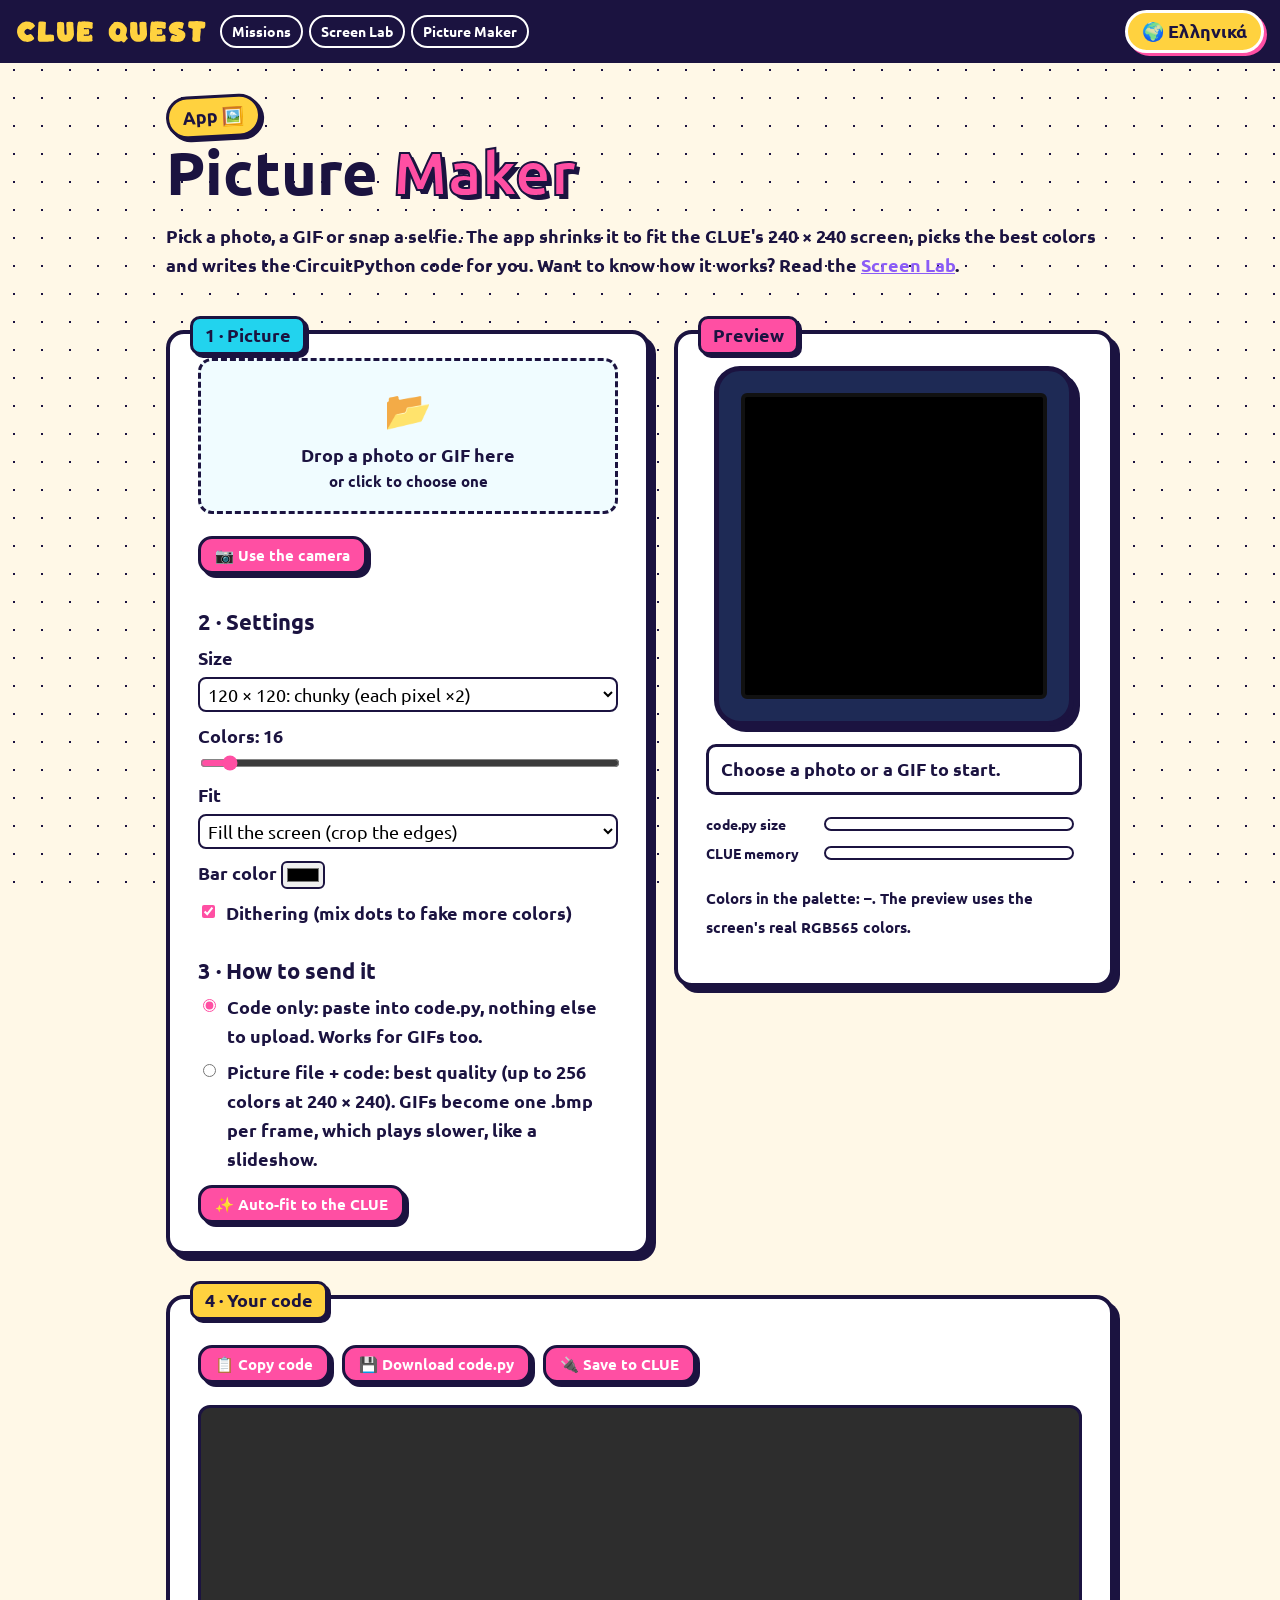
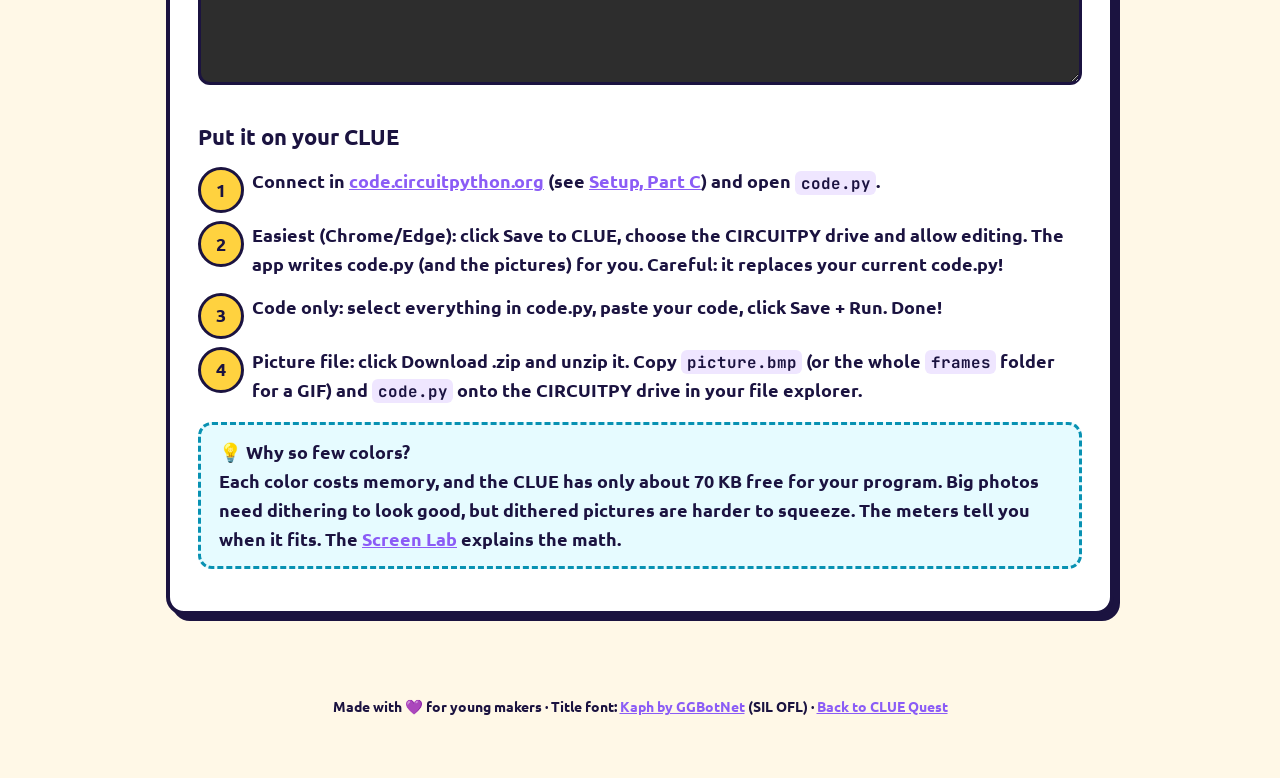
<file: picture.html>
<!doctype html>
<html lang="en">
<head>
<meta charset="utf-8">
<meta name="viewport" content="width=device-width, initial-scale=1">
<title>Picture Maker · CLUE Quest</title>
<meta name="description" content="Turn any photo or GIF into CircuitPython code that shows it full screen on the Adafruit CLUE.">
<link rel="icon" href="data:image/svg+xml,%3Csvg xmlns=%22http://www.w3.org/2000/svg%22 viewBox=%220 0 100 100%22%3E%3Ctext y=%22.9em%22 font-size=%2290%22%3E🖼️%3C/text%3E%3C/svg%3E">
<link rel="preconnect" href="https://fonts.googleapis.com">
<link rel="preconnect" href="https://fonts.gstatic.com" crossorigin>
<link href="https://fonts.googleapis.com/css2?family=Ubuntu:wght@400;500;700&family=JetBrains+Mono:wght@400;700&display=swap" rel="stylesheet">
<link rel="stylesheet" href="style.css">
</head>
<body>

<header class="topbar">
  <a class="logo" href="./"><svg class="logo-svg" viewBox="11 73 16470 2034" style="--sw:80" role="img" aria-label="CLUE Quest"><title>CLUE Quest</title><path class="t-logo" d="M974 1973Q933 1973 806 1939Q744 1939 650.5 1905.5Q557 1872 474 1799Q389 1747 349 1680Q338 1665 322 1654Q290 1629 235 1538Q217 1507 202.0 1476.0Q187 1445 183.0 1440.5Q179 1436 111 1190Q102 1130 101 1114Q107 931 126 857Q152 790 161.0 746.0Q170 702 197 665Q256 589 369 457Q434 385 517 336Q546 317 574 297Q606 275 638 268Q663 263 734 239Q762 235 789 222Q796 219 803.0 219.0Q810 219 841.0 212.5Q872 206 903 204Q1107 204 1177 222Q1243 245 1328 285Q1378 296 1422 319Q1515 368 1571 456Q1586 478 1608 497Q1656 540 1656 579Q1656 620 1583.0 684.0Q1510 748 1377 861Q1333 940 1260 940Q1210 940 1167 898Q1145 876 1119 865Q1100 857 1082 848Q1030 821 993 821Q952 821 905 868Q887 882 877 892Q859 909 838 923Q803 944 788.5 972.0Q774 1000 746 1024Q740 1080 740 1093Q740 1135 755 1193Q790 1237 817 1269Q839 1297 880 1319Q906 1327 945 1369Q965 1379 1000 1379Q1045 1379 1083 1357Q1155 1314 1233 1283Q1250 1276 1266 1276Q1307 1276 1347 1320L1371 1344Q1413 1379 1435 1422L1514 1534Q1532 1554 1549 1575Q1577 1613 1577 1679Q1577 1697 1573.5 1713.0Q1570 1729 1555.0 1741.5Q1540 1754 1522.5 1765.0Q1505 1776 1491 1786Q1482 1793 1472 1799Q1455 1809 1442 1822Q1415 1852 1386.0 1868.0Q1357 1884 1285.0 1917.0Q1213 1950 1114.5 1961.5Q1016 1973 974 1973ZM2244.9 1958H2197.9Q2155.9 1958 2141.9 1955Q2097.9 1945 2053.9 1945Q1970.9 1945 1939.4 1876.0Q1907.9 1807 1900.9 1730Q1896.9 1664 1896.9 1598Q1896.9 1478 1907.9 1407Q1913.9 1369 1916.9 1331Q1916.9 1298 1912.9 1266.0Q1908.9 1234 1908.9 1203Q1914.9 1027 1946.9 349Q1951.9 296 1985.4 249.0Q2018.9 202 2073.9 200Q2137.9 200 2310.9 204Q2417.9 215 2465.9 215Q2544.9 215 2574.4 243.0Q2603.9 271 2603.9 321Q2603.9 337 2601.9 356Q2588.9 490 2588.9 524L2580.9 804Q2580.9 814 2572.9 917Q2569.9 918 2569.9 937Q2569.9 962 2570.4 966.5Q2570.9 971 2570.9 973Q2570.9 987 2564.9 1044Q2554.9 1125 2554.9 1169Q2554.9 1182 2556.9 1195.5Q2558.9 1209 2558.9 1221L2557.9 1291Q2557.9 1323 2574.9 1342Q2585.9 1356 2598.9 1356Q2655.9 1355 2713.9 1350Q2808.9 1339 3031.9 1330Q3053.9 1331 3075.9 1339Q3102.9 1349 3146.9 1349L3175.9 1348Q3217.9 1348 3250.9 1379.0Q3283.9 1410 3289.9 1460Q3297.9 1536 3307.9 1685Q3303.9 1790 3299.9 1824Q3291.9 1867 3250.9 1892.5Q3209.9 1918 3170.9 1918L3137.9 1916Q3108.9 1916 3080.4 1922.0Q3051.9 1928 3016.9 1928Q3002.9 1928 2987.4 1927.0Q2971.9 1926 2938.9 1926Q2914.9 1929 2891.9 1934Q2839.9 1947 2761.4 1949.5Q2682.9 1952 2662.9 1954L2622.9 1953L2324.9 1955Q2281.9 1958 2244.9 1958ZM4190.9 1963Q4147.9 1963 4049.4 1943.0Q3950.9 1923 3872.9 1857.0Q3794.9 1791 3769.4 1765.0Q3743.9 1739 3723.9 1706Q3710.9 1686 3696.9 1667Q3644.9 1599 3593.9 1447Q3582.9 1387 3569.9 1328L3570.9 1311Q3570.9 1261 3559.9 1214Q3548.9 1125 3548.9 1036Q3548.9 941 3565.9 808Q3568.9 773 3568.9 743Q3568.9 713 3565.9 683Q3563.9 614 3563.9 521Q3563.9 426 3568.9 332Q3576.9 274 3628.4 260.0Q3679.9 246 3720.9 246Q3739.9 246 3758.9 251L3799.9 240Q3806.9 240 3812.9 239Q3832.9 235 3851.9 235Q3888.9 235 3942.9 242Q3987.9 258 4014.9 258Q4024.9 258 4057.9 255Q4092.9 255 4120.9 284Q4153.9 316 4160.9 361Q4163.9 390 4168.9 420Q4189.9 552 4189.9 750Q4189.9 857 4185.9 907Q4183.9 948 4183.9 989Q4183.9 1132 4221.9 1304Q4229.9 1337 4261.9 1345.0Q4293.9 1353 4312.9 1353Q4361.9 1353 4378.9 1325Q4393.9 1301 4393.9 1241L4388.9 1123Q4384.9 899 4375.9 689Q4358.9 623 4358.9 570Q4358.9 547 4361.9 527Q4361.9 466 4369.9 404Q4377.9 361 4377.9 293Q4394.9 245 4459.9 243Q4581.9 232 4644.9 232Q4761.9 232 4875.9 248Q4922.9 257 4946.4 292.0Q4969.9 327 4973.9 372Q4976.9 404 4976.9 436Q4976.9 461 4974.9 485L4973.9 555Q4976.9 610 4982.9 665L5003.9 938Q5010.9 1012 5016.9 1087Q5016.9 1105 5014.9 1123Q5013.9 1134 5013.9 1146Q5013.9 1179 5024.9 1278Q5024.9 1304 5018.9 1372Q5005.9 1414 4997.9 1458Q4984.9 1537 4941.9 1596Q4929.9 1612 4922.9 1635Q4864.9 1781 4691.9 1875Q4670.9 1886 4613.9 1905Q4588.9 1913 4563.9 1918Q4526.9 1926 4491.9 1940Q4441.9 1960 4389.9 1960ZM5937.8 1955Q5880.8 1963 5839.8 1963Q5790.8 1963 5765.8 1951Q5753.8 1945 5742.8 1945Q5735.8 1945 5729.8 1947L5551.8 1942Q5525.8 1941 5499.8 1941Q5478.8 1941 5458.8 1948Q5429.8 1946 5405.8 1946Q5297.8 1946 5283.8 1771L5280.8 1677Q5274.8 1543 5274.8 1408Q5274.8 1258 5290.8 1107L5301.8 967Q5301.8 948 5297.8 929.5Q5293.8 911 5293.8 895V888Q5299.8 822 5299.8 755Q5302.8 597 5328.8 507Q5340.8 459 5343.8 409L5350.8 353Q5368.8 226 5475.8 206Q5494.8 206 5516.8 210Q5545.8 216 5572.8 216Q5602.8 224 5628.8 224Q5664.8 224 5691.8 208Q5701.8 200 5723.8 195L5734.8 193Q5748.8 189 5763.8 189Q5781.8 189 5800.8 195Q5847.8 185 5909.8 185Q5973.8 185 6053.8 196Q6075.8 196 6100.8 202Q6147.8 202 6195.8 208Q6248.8 213 6378.8 229Q6474.8 247 6486.8 247L6515.8 245Q6584.8 245 6626.8 293Q6658.8 328 6658.8 376Q6658.8 400 6650.8 427Q6639.8 454 6639.8 481Q6639.8 513 6635.8 544Q6642.8 557 6642.8 576Q6642.8 586 6637.8 591V659Q6637.8 681 6642.8 702.5Q6647.8 724 6647.8 741Q6647.8 772 6618.3 797.0Q6588.8 822 6564.3 831.5Q6539.8 841 6521.8 841Q6503.8 841 6484.8 835Q6361.8 792 6268.8 792Q6229.8 792 6189.8 789L6180.8 790Q6160.8 790 6139.8 780Q6104.8 774 5965.8 774L5908.8 775Q5903.8 776 5899.3 784.0Q5894.8 792 5885.3 818.0Q5875.8 844 5870.8 853Q5928.8 869 5960.8 869Q5982.8 869 6004.8 864Q6011.8 862 6019.8 862Q6035.8 869 6067.8 869Q6082.8 869 6102.8 867Q6129.8 872 6141.8 872H6150.8Q6164.8 872 6179.8 862Q6189.8 861 6199.8 861Q6233.8 861 6271.8 869Q6282.8 867 6291.8 867Q6340.8 867 6340.8 912Q6340.8 932 6332.8 955.0Q6324.8 978 6324.8 999Q6324.8 1027 6339.8 1053Q6348.8 1066 6348.8 1080Q6343.8 1117 6342.8 1154Q6340.8 1198 6334.8 1241.0Q6328.8 1284 6318.8 1305Q6296.8 1323 6269.8 1328.5Q6242.8 1334 6233.8 1334Q6202.8 1334 6176.8 1332Q6148.8 1333 6129.8 1333Q6113.8 1333 6096.8 1336Q6073.8 1340 6041.8 1340Q5994.8 1340 5966.8 1325Q5951.8 1320 5936.8 1320Q5916.8 1320 5898.8 1335Q5869.8 1356 5869.8 1383Q5869.8 1395 5874.8 1409Q5883.8 1429 5894.3 1431.0Q5904.8 1433 5912.8 1433Q5926.8 1433 5941.8 1435.5Q5956.8 1438 5974.8 1438Q6007.8 1438 6032.3 1440.5Q6056.8 1443 6072.8 1443Q6101.8 1443 6140.8 1438Q6162.8 1437 6169.8 1437L6174.8 1438Q6205.8 1437 6245.8 1427.0Q6285.8 1417 6333.8 1410Q6350.8 1403 6370.3 1389.5Q6389.8 1376 6407.8 1367.5Q6425.8 1359 6438.8 1336Q6444.8 1326 6459.8 1326Q6486.8 1326 6520.8 1343Q6546.8 1357 6562.8 1376Q6625.8 1451 6625.8 1555Q6624.8 1597 6620.8 1640Q6616.8 1677 6616.8 1715Q6616.8 1772 6635.8 1819Q6639.8 1830 6639.8 1840Q6639.8 1867 6613.8 1893Q6579.8 1928 6528.8 1940Q6503.8 1939 6478.8 1932Q6449.8 1934 6430.8 1934Q6411.8 1934 6394.8 1943Q6353.8 1948 6330.3 1951.0Q6306.8 1954 6300.8 1954Q6264.8 1954 6191.3 1958.0Q6117.8 1962 6071.8 1962Q6038.8 1962 6002.8 1956Q5995.8 1952 5985.8 1952Q5966.8 1952 5937.8 1955ZM9320.8 2017Q9295.8 2017 9270.8 2006Q9266.8 2003 9262.3 2001.5Q9257.8 2000 9253.3 1998.0Q9248.8 1996 9246.8 1993Q9220.8 1935 9111.8 1888Q9045.8 1888 9001.8 1924Q8965.8 1956 8926.8 1956Q8908.8 1956 8889.8 1948Q8852.8 1956 8814.8 1956Q8801.8 1956 8787.3 1957.5Q8772.8 1959 8757.8 1959Q8713.8 1959 8669.8 1938.5Q8625.8 1918 8508.8 1905Q8493.8 1905 8489.8 1900Q8443.8 1856 8385.8 1827Q8296.8 1779 8259.8 1724Q8237.8 1691 8212.8 1662Q8143.8 1583 8072.8 1410Q8038.8 1328 8035.8 1237L8034.8 1097Q8034.8 907 8050.8 838Q8082.8 746 8144.8 671Q8158.8 637 8200.8 585L8285.8 480Q8306.8 457 8350.8 422.5Q8394.8 388 8410.8 366Q8481.8 254 8565.8 252Q8619.8 252 8671.8 239Q8730.8 225 8775.8 225Q8812.8 225 8850.8 240Q8884.8 251 8925.3 252.5Q8965.8 254 9002.8 263Q9008.8 265 9015.8 265Q9032.8 265 9103.8 284Q9166.8 302 9173.8 315L9278.8 403Q9304.8 416 9329.8 434.0Q9354.8 452 9381.8 492Q9427.8 527 9456.8 568.5Q9485.8 610 9529.8 671Q9560.8 692 9573.8 716Q9598.8 764 9608.8 957Q9608.8 986 9602.3 1014.5Q9595.8 1043 9595.8 1071.5Q9595.8 1100 9585.8 1126.0Q9575.8 1152 9575.8 1174Q9575.8 1215 9552.8 1251Q9517.8 1325 9517.8 1382Q9605.8 1538 9648.8 1601Q9676.8 1636 9676.8 1664Q9676.8 1703 9624.8 1728Q9606.8 1736 9594.8 1751L9536.8 1827Q9488.8 1894 9436.8 1959Q9409.8 1990 9376.3 2003.5Q9342.8 2017 9320.8 2017ZM8770.8 1371Q8792.8 1371 8813.8 1369L8837.8 1368Q8867.8 1368 8913.8 1339.5Q8959.8 1311 8986.3 1270.5Q9012.8 1230 9015.8 1194L9016.8 1136Q9016.8 1067 9028.8 1000Q9030.8 986 9030.8 973Q9030.8 932 9009.8 901L8975.8 828Q8910.8 777 8847.8 777Q8815.8 777 8759.8 795Q8733.8 814 8720.8 838Q8661.8 959 8632.8 1063Q8628.8 1101 8628.8 1131Q8628.8 1164 8633.8 1188Q8633.8 1226 8654.8 1263Q8725.8 1368 8755.8 1371ZM10513.7 1963Q10470.7 1963 10372.2 1943.0Q10273.7 1923 10195.7 1857.0Q10117.7 1791 10092.2 1765.0Q10066.7 1739 10046.7 1706Q10033.7 1686 10019.7 1667Q9967.7 1599 9916.7 1447Q9905.7 1387 9892.7 1328L9893.7 1311Q9893.7 1261 9882.7 1214Q9871.7 1125 9871.7 1036Q9871.7 941 9888.7 808Q9891.7 773 9891.7 743Q9891.7 713 9888.7 683Q9886.7 614 9886.7 521Q9886.7 426 9891.7 332Q9899.7 274 9951.2 260.0Q10002.7 246 10043.7 246Q10062.7 246 10081.7 251L10122.7 240Q10129.7 240 10135.7 239Q10155.7 235 10174.7 235Q10211.7 235 10265.7 242Q10310.7 258 10337.7 258Q10347.7 258 10380.7 255Q10415.7 255 10443.7 284Q10476.7 316 10483.7 361Q10486.7 390 10491.7 420Q10512.7 552 10512.7 750Q10512.7 857 10508.7 907Q10506.7 948 10506.7 989Q10506.7 1132 10544.7 1304Q10552.7 1337 10584.7 1345.0Q10616.7 1353 10635.7 1353Q10684.7 1353 10701.7 1325Q10716.7 1301 10716.7 1241L10711.7 1123Q10707.7 899 10698.7 689Q10681.7 623 10681.7 570Q10681.7 547 10684.7 527Q10684.7 466 10692.7 404Q10700.7 361 10700.7 293Q10717.7 245 10782.7 243Q10904.7 232 10967.7 232Q11084.7 232 11198.7 248Q11245.7 257 11269.2 292.0Q11292.7 327 11296.7 372Q11299.7 404 11299.7 436Q11299.7 461 11297.7 485L11296.7 555Q11299.7 610 11305.7 665L11326.7 938Q11333.7 1012 11339.7 1087Q11339.7 1105 11337.7 1123Q11336.7 1134 11336.7 1146Q11336.7 1179 11347.7 1278Q11347.7 1304 11341.7 1372Q11328.7 1414 11320.7 1458Q11307.7 1537 11264.7 1596Q11252.7 1612 11245.7 1635Q11187.7 1781 11014.7 1875Q10993.7 1886 10936.7 1905Q10911.7 1913 10886.7 1918Q10849.7 1926 10814.7 1940Q10764.7 1960 10712.7 1960ZM12260.7 1955Q12203.7 1963 12162.7 1963Q12113.7 1963 12088.7 1951Q12076.7 1945 12065.7 1945Q12058.7 1945 12052.7 1947L11874.7 1942Q11848.7 1941 11822.7 1941Q11801.7 1941 11781.7 1948Q11752.7 1946 11728.7 1946Q11620.7 1946 11606.7 1771L11603.7 1677Q11597.7 1543 11597.7 1408Q11597.7 1258 11613.7 1107L11624.7 967Q11624.7 948 11620.7 929.5Q11616.7 911 11616.7 895V888Q11622.7 822 11622.7 755Q11625.7 597 11651.7 507Q11663.7 459 11666.7 409L11673.7 353Q11691.7 226 11798.7 206Q11817.7 206 11839.7 210Q11868.7 216 11895.7 216Q11925.7 224 11951.7 224Q11987.7 224 12014.7 208Q12024.7 200 12046.7 195L12057.7 193Q12071.7 189 12086.7 189Q12104.7 189 12123.7 195Q12170.7 185 12232.7 185Q12296.7 185 12376.7 196Q12398.7 196 12423.7 202Q12470.7 202 12518.7 208Q12571.7 213 12701.7 229Q12797.7 247 12809.7 247L12838.7 245Q12907.7 245 12949.7 293Q12981.7 328 12981.7 376Q12981.7 400 12973.7 427Q12962.7 454 12962.7 481Q12962.7 513 12958.7 544Q12965.7 557 12965.7 576Q12965.7 586 12960.7 591V659Q12960.7 681 12965.7 702.5Q12970.7 724 12970.7 741Q12970.7 772 12941.2 797.0Q12911.7 822 12887.2 831.5Q12862.7 841 12844.7 841Q12826.7 841 12807.7 835Q12684.7 792 12591.7 792Q12552.7 792 12512.7 789L12503.7 790Q12483.7 790 12462.7 780Q12427.7 774 12288.7 774L12231.7 775Q12226.7 776 12222.2 784.0Q12217.7 792 12208.2 818.0Q12198.7 844 12193.7 853Q12251.7 869 12283.7 869Q12305.7 869 12327.7 864Q12334.7 862 12342.7 862Q12358.7 869 12390.7 869Q12405.7 869 12425.7 867Q12452.7 872 12464.7 872H12473.7Q12487.7 872 12502.7 862Q12512.7 861 12522.7 861Q12556.7 861 12594.7 869Q12605.7 867 12614.7 867Q12663.7 867 12663.7 912Q12663.7 932 12655.7 955.0Q12647.7 978 12647.7 999Q12647.7 1027 12662.7 1053Q12671.7 1066 12671.7 1080Q12666.7 1117 12665.7 1154Q12663.7 1198 12657.7 1241.0Q12651.7 1284 12641.7 1305Q12619.7 1323 12592.7 1328.5Q12565.7 1334 12556.7 1334Q12525.7 1334 12499.7 1332Q12471.7 1333 12452.7 1333Q12436.7 1333 12419.7 1336Q12396.7 1340 12364.7 1340Q12317.7 1340 12289.7 1325Q12274.7 1320 12259.7 1320Q12239.7 1320 12221.7 1335Q12192.7 1356 12192.7 1383Q12192.7 1395 12197.7 1409Q12206.7 1429 12217.2 1431.0Q12227.7 1433 12235.7 1433Q12249.7 1433 12264.7 1435.5Q12279.7 1438 12297.7 1438Q12330.7 1438 12355.2 1440.5Q12379.7 1443 12395.7 1443Q12424.7 1443 12463.7 1438Q12485.7 1437 12492.7 1437L12497.7 1438Q12528.7 1437 12568.7 1427.0Q12608.7 1417 12656.7 1410Q12673.7 1403 12693.2 1389.5Q12712.7 1376 12730.7 1367.5Q12748.7 1359 12761.7 1336Q12767.7 1326 12782.7 1326Q12809.7 1326 12843.7 1343Q12869.7 1357 12885.7 1376Q12948.7 1451 12948.7 1555Q12947.7 1597 12943.7 1640Q12939.7 1677 12939.7 1715Q12939.7 1772 12958.7 1819Q12962.7 1830 12962.7 1840Q12962.7 1867 12936.7 1893Q12902.7 1928 12851.7 1940Q12826.7 1939 12801.7 1932Q12772.7 1934 12753.7 1934Q12734.7 1934 12717.7 1943Q12676.7 1948 12653.2 1951.0Q12629.7 1954 12623.7 1954Q12587.7 1954 12514.2 1958.0Q12440.7 1962 12394.7 1962Q12361.7 1962 12325.7 1956Q12318.7 1952 12308.7 1952Q12289.7 1952 12260.7 1955ZM13822.6 1973Q13792.6 1973 13736.6 1959L13729.6 1958Q13719.6 1958 13708.6 1963Q13682.6 1954 13670.6 1954Q13661.6 1954 13653.6 1957Q13635.6 1952 13619.6 1952Q13588.6 1952 13559.6 1942L13531.6 1936Q13497.6 1921 13479.6 1921L13467.6 1922Q13453.6 1916 13440.6 1916Q13395.6 1916 13369.6 1874Q13343.6 1836 13343.6 1804Q13343.6 1779 13361.6 1754Q13374.6 1737 13376.6 1716Q13378.6 1631 13425.6 1556Q13441.6 1530 13444.6 1495Q13446.6 1476 13451.6 1457Q13486.6 1362 13593.6 1362Q13624.6 1362 13654.6 1375Q13752.6 1422 13854.6 1459Q13858.6 1460 13864.6 1460Q13894.6 1460 13913.6 1445Q13915.6 1443 13915.6 1438Q13915.6 1431 13912.6 1418Q13892.6 1384 13872.6 1381Q13819.6 1369 13772.6 1341Q13702.6 1302 13646.6 1299Q13603.6 1295 13561.6 1273Q13543.6 1264 13524.6 1257Q13508.6 1247 13503.6 1247L13486.6 1248Q13440.6 1238 13414.6 1214Q13382.6 1196 13360.6 1156Q13346.6 1133 13331.6 1113Q13290.6 1059 13269.6 998.0Q13248.6 937 13231.6 865Q13225.6 843 13225.6 828Q13225.6 789 13230.6 771Q13231.6 729 13242.6 704.5Q13253.6 680 13255.6 654Q13278.6 609 13313.6 547Q13396.6 401 13498.6 346Q13589.6 296 13686.1 261.0Q13782.6 226 13889.6 222L13972.6 219Q14025.6 215 14078.6 215Q14116.6 215 14154.6 217Q14235.6 226 14313.6 255Q14374.6 274 14425.6 298L14469.6 317Q14535.6 347 14535.6 399Q14535.6 425 14518.6 457Q14507.6 472 14502.6 485Q14432.6 768 14432.6 782L14433.6 793Q14433.6 812 14427.6 816Q14415.6 822 14393.6 822Q14374.6 822 14363.6 824Q14330.6 833 14299.6 833Q14232.6 833 14119.6 774Q14110.6 771 14100.6 771Q14078.6 771 14055.6 790L14048.6 809L14056.6 822Q14077.6 856 14266.6 913Q14318.6 925 14383.6 971Q14404.6 987 14426.6 995Q14468.6 1010 14489.6 1034Q14569.6 1137 14588.6 1152Q14599.6 1152 14608.6 1156Q14636.6 1198 14637.6 1205Q14655.6 1256 14663.6 1392Q14662.6 1434 14650.6 1477Q14644.6 1500 14640.6 1523Q14627.6 1618 14556.6 1683Q14530.6 1707 14525.6 1724Q14508.6 1796 14459.1 1830.0Q14409.6 1864 14342.6 1896L14312.6 1916Q14244.6 1948 14186.6 1948L14112.6 1947Q14096.6 1947 14082.6 1951Q14023.6 1970 13983.6 1970L13921.6 1969Q13913.6 1966 13904.6 1966.0Q13895.6 1966 13864.6 1964Q13842.6 1971 13822.6 1973ZM15607.6 1973Q15582.6 1972 15554.6 1972Q15492.6 1972 15439.6 1965Q15379.6 1956 15325.6 1919Q15252.6 1860 15252.6 1712Q15252.6 1674 15260.6 1636Q15284.6 1543 15284.6 1446L15283.6 1400Q15279.6 1351 15279.6 1302L15281.6 1204L15279.6 1108Q15279.6 1011 15299.6 914Q15302.6 900 15302.6 888Q15302.6 816 15211.6 804Q15099.6 788 14993.6 753Q14953.6 738 14927.6 677Q14905.6 616 14905.1 582.0Q14904.6 548 14904.6 542Q14904.6 484 14914.6 425Q14922.6 364 14925.6 303Q14929.6 257 14958.1 226.0Q14986.6 195 15031.6 191L15072.6 188Q15129.6 181 15187.6 181Q15215.6 181 15246.1 184.0Q15276.6 187 15307.6 187Q15367.6 187 15426.6 173Q15438.6 171 15449.6 171L15520.6 170Q15524.6 170 15531.1 171.0Q15537.6 172 15548.6 172Q15553.6 172 15557.6 170Q15591.6 163 15624.6 163Q15661.6 163 15719.1 167.5Q15776.6 172 15813.6 172Q15859.6 172 15905.6 181Q15945.6 189 15985.6 189Q16009.6 189 16037.6 186Q16070.6 186 16101.6 196Q16118.6 202 16135.6 205Q16147.6 207 16158.6 211Q16179.6 218 16200.6 218L16252.6 214Q16314.6 214 16349.6 246Q16390.6 285 16390.6 345Q16390.6 359 16385.6 377L16387.6 431L16386.6 450Q16386.6 457 16387.6 460V532Q16387.6 575 16370.6 627L16359.6 671Q16342.6 759 16282.6 783Q16247.6 798 16133.6 800Q16082.6 802 16031.6 806Q15979.6 815 15979.6 872Q15979.6 888 15983.6 908Q15995.6 952 15995.6 996Q15995.6 1050 15983.6 1130Q15973.6 1208 15953.6 1412Q15950.6 1436 15946.6 1459Q15939.6 1499 15937.6 1538Q15937.6 1580 15940.6 1621Q15944.6 1675 15944.6 1755Q15944.6 1807 15941.6 1858Q15940.6 1872 15931.1 1887.5Q15921.6 1903 15908.6 1910Q15782.6 1973 15607.6 1973Z"/></svg></a>
  <nav><a href="./">Missions</a><a href="screen.html">Screen Lab</a><a href="picture.html">Picture Maker</a></nav>
  <a class="lang" href="el/picture.html" lang="el">🌍 Ελληνικά</a>
</header>

<main class="wrap">
  <div class="pm-hero">
    <span class="sticker">App 🖼️</span>
    <h1>Picture <span>Maker</span></h1>
    <p class="lead">Pick a photo, a GIF or snap a selfie. The app shrinks it to fit the CLUE's 240 × 240 screen, picks the best colors and writes the CircuitPython code for you. Want to know how it works? Read the <a href="screen.html">Screen Lab</a>.</p>
  </div>

  <div class="pm-grid">
    <section class="card" style="--c:var(--cyan)" id="controls">
      <span class="tag">1 · Picture</span>
      <label class="drop" id="drop">
        <input type="file" id="file" accept="image/*">
        <span class="big">📂</span><b>Drop a photo or GIF here</b><small>or click to choose one</small>
      </label>
      <p class="pm-row"><button class="btn small" id="camBtn" type="button">📷 Use the camera</button> <small id="srcInfo"></small></p>
      <div id="camBox" hidden><video id="video" autoplay playsinline muted></video><button class="btn small" id="snapBtn" type="button">📸 Snap!</button></div>

      <h3>2 · Settings</h3>
      <label class="pm-field">Size
        <select id="size">
          <option value="240">240 × 240: sharp (every pixel)</option>
          <option value="120" selected>120 × 120: chunky (each pixel ×2)</option>
          <option value="80">80 × 80: retro (each pixel ×3)</option>
          <option value="60">60 × 60: pixel art (each pixel ×4)</option>
        </select></label>
      <label class="pm-field">Colors: <b id="colorsVal"></b>
        <input type="range" id="colors" min="2" max="256" value="16"></label>
      <label class="pm-field">Fit
        <select id="fit">
          <option value="fill">Fill the screen (crop the edges)</option>
          <option value="fit">Show everything (add bars)</option>
          <option value="stretch">Stretch (squash it)</option>
        </select></label>
      <label class="pm-field">Bar color <input type="color" id="bg" value="#000000"></label>
      <label class="pm-check"><input type="checkbox" id="dither" checked> Dithering (mix dots to fake more colors)</label>
      <label class="pm-field" id="frameRow" hidden>GIF frames to use: <b id="framesVal"></b>
        <input type="range" id="frames" min="1" max="30" value="8"></label>

      <h3>3 · How to send it</h3>
      <label class="pm-check"><input type="radio" name="mode" value="code" checked> <span><b>Code only</b>: paste into code.py, nothing else to upload. Works for GIFs too.</span></label>
      <label class="pm-check"><input type="radio" name="mode" value="file"> <span><b>Picture file + code</b>: best quality (up to 256 colors at 240 × 240). GIFs become one .bmp per frame, which plays slower, like a slideshow.</span></label>
      <button class="btn small" id="autoBtn" type="button">✨ Auto-fit to the CLUE</button>
    </section>

    <section class="card" style="--c:var(--pink)">
      <span class="tag">Preview</span>
      <div class="clue-frame"><canvas id="preview" width="480" height="480"></canvas></div>
      <p class="status" id="status"></p>
      <div class="meter"><span id="sizeLbl">code.py size</span><div class="bar"><div id="sizeBar"></div></div><small id="sizeTxt"></small></div>
      <div class="meter"><span id="ramLbl">CLUE memory</span><div class="bar"><div id="ramBar"></div></div><small id="ramTxt"></small></div>
      <p><small>Colors in the palette: <b id="palInfo">–</b>. The preview uses the screen's real RGB565 colors.</small></p>
    </section>
  </div>

  <section class="card" style="--c:var(--yellow)">
    <span class="tag">4 · Your code</span>
    <p class="pm-row">
      <button class="btn small" id="copyBtn" type="button">📋 Copy code</button>
      <button class="btn small" id="dlBtn" type="button">💾 Download code.py</button>
      <button class="btn small" id="saveBtn" type="button">🔌 Save to CLUE</button>
      <button class="btn small" id="zipBtn" type="button" hidden>📦 Download .zip</button>
    </p>
    <textarea id="code" readonly spellcheck="false" aria-label="Generated CircuitPython code"></textarea>
    <h3>Put it on your CLUE</h3>
    <ol class="steps">
      <li>Connect in <a href="https://code.circuitpython.org/" target="_blank" rel="noopener">code.circuitpython.org</a> (see <a href="./#setup">Setup, Part C</a>) and open <code>code.py</code>.</li>
      <li><b>Easiest (Chrome/Edge):</b> click <b>Save to CLUE</b>, choose the <b>CIRCUITPY</b> drive and allow editing. The app writes code.py (and the pictures) for you. Careful: it replaces your current code.py!</li>
      <li><b>Code only:</b> select everything in code.py, paste your code, click <b>Save + Run</b>. Done!</li>
      <li><b>Picture file:</b> click <b>Download .zip</b> and unzip it. Copy <code>picture.bmp</code> (or the whole <code>frames</code> folder for a GIF) and <code>code.py</code> onto the CIRCUITPY drive in your file explorer.</li>
    </ol>
    <div class="box tip"><b>💡 Why so few colors?</b><br>Each color costs memory, and the CLUE has only about 70 KB free for your program. Big photos need dithering to look good, but dithered pictures are harder to squeeze. The meters tell you when it fits. The <a href="screen.html#memory">Screen Lab</a> explains the math.</div>
  </section>
</main>

<footer>Made with 💜 for young makers · Title font: <a href="https://ggbot.net" target="_blank" rel="noopener">Kaph by GGBotNet</a> (SIL OFL) · <a href="./">Back to CLUE Quest</a></footer>
<script src="picture.js"></script>
</body>
</html>
</file>
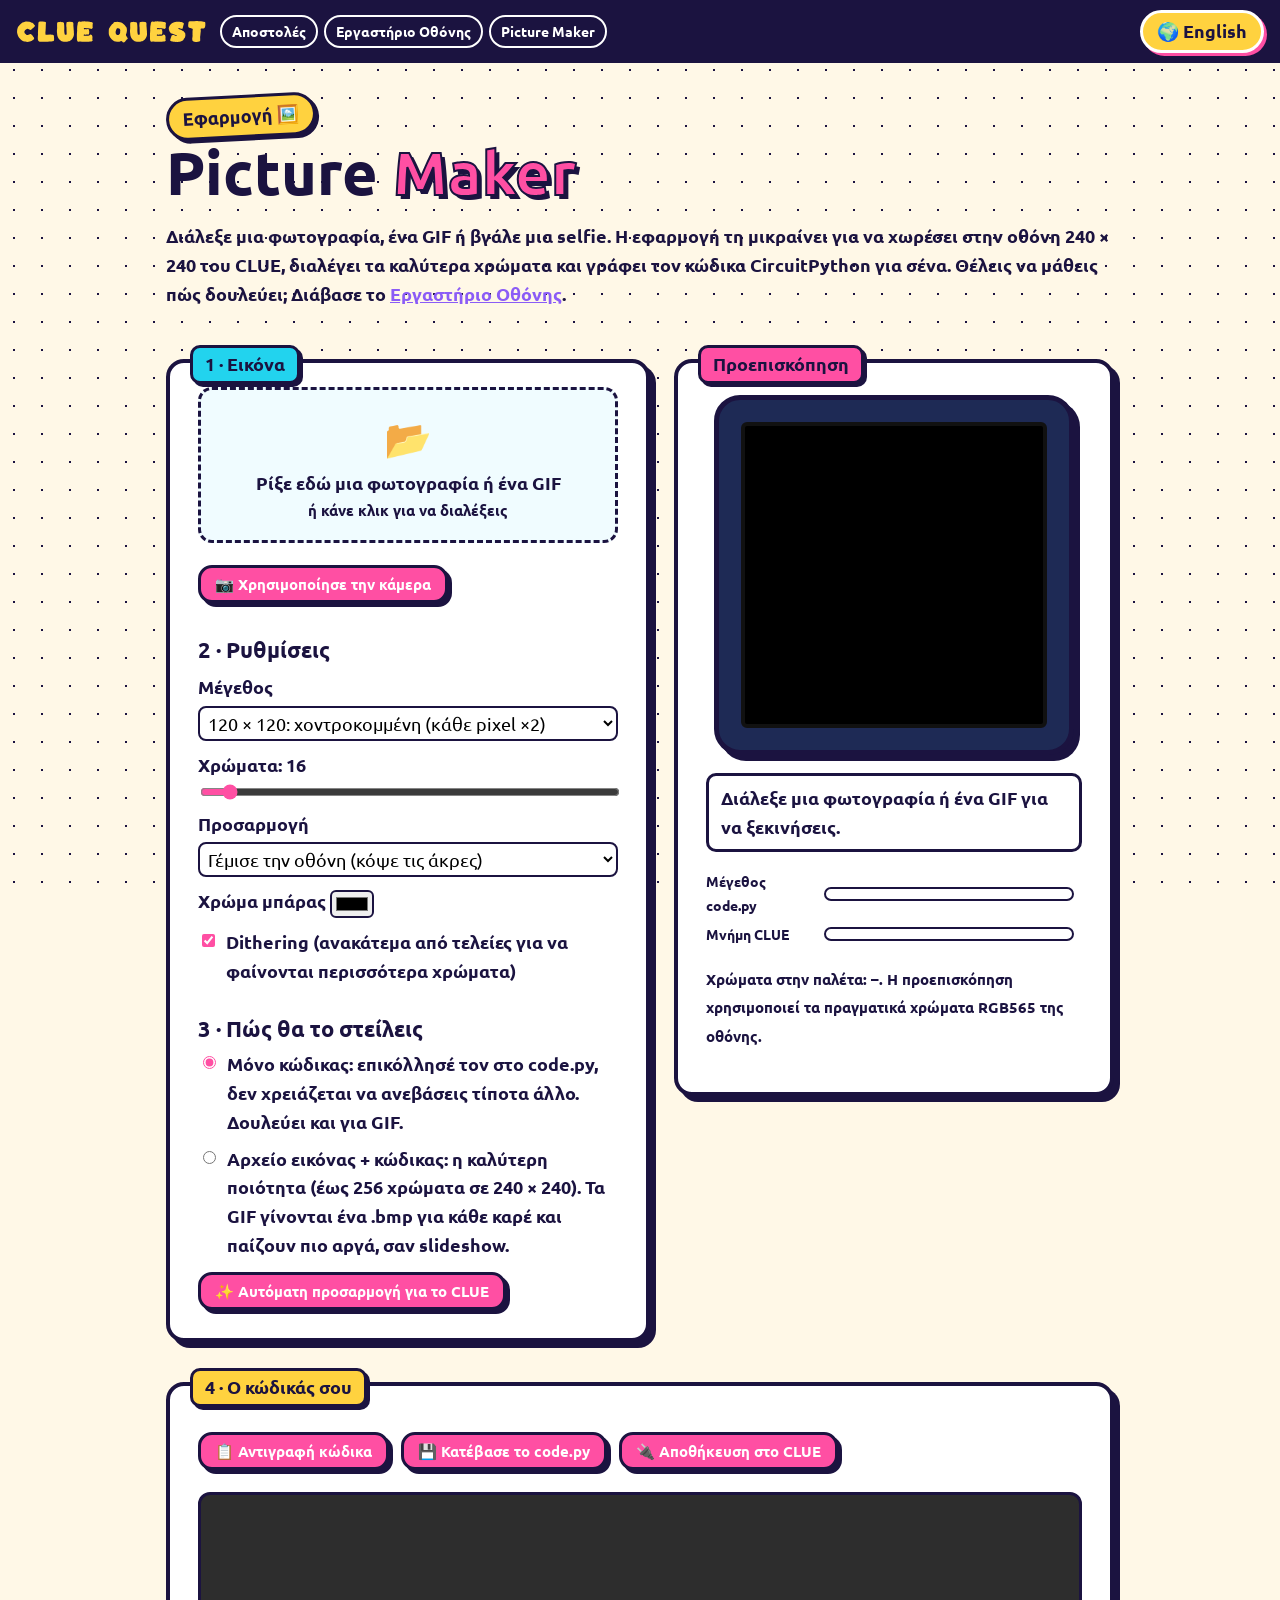
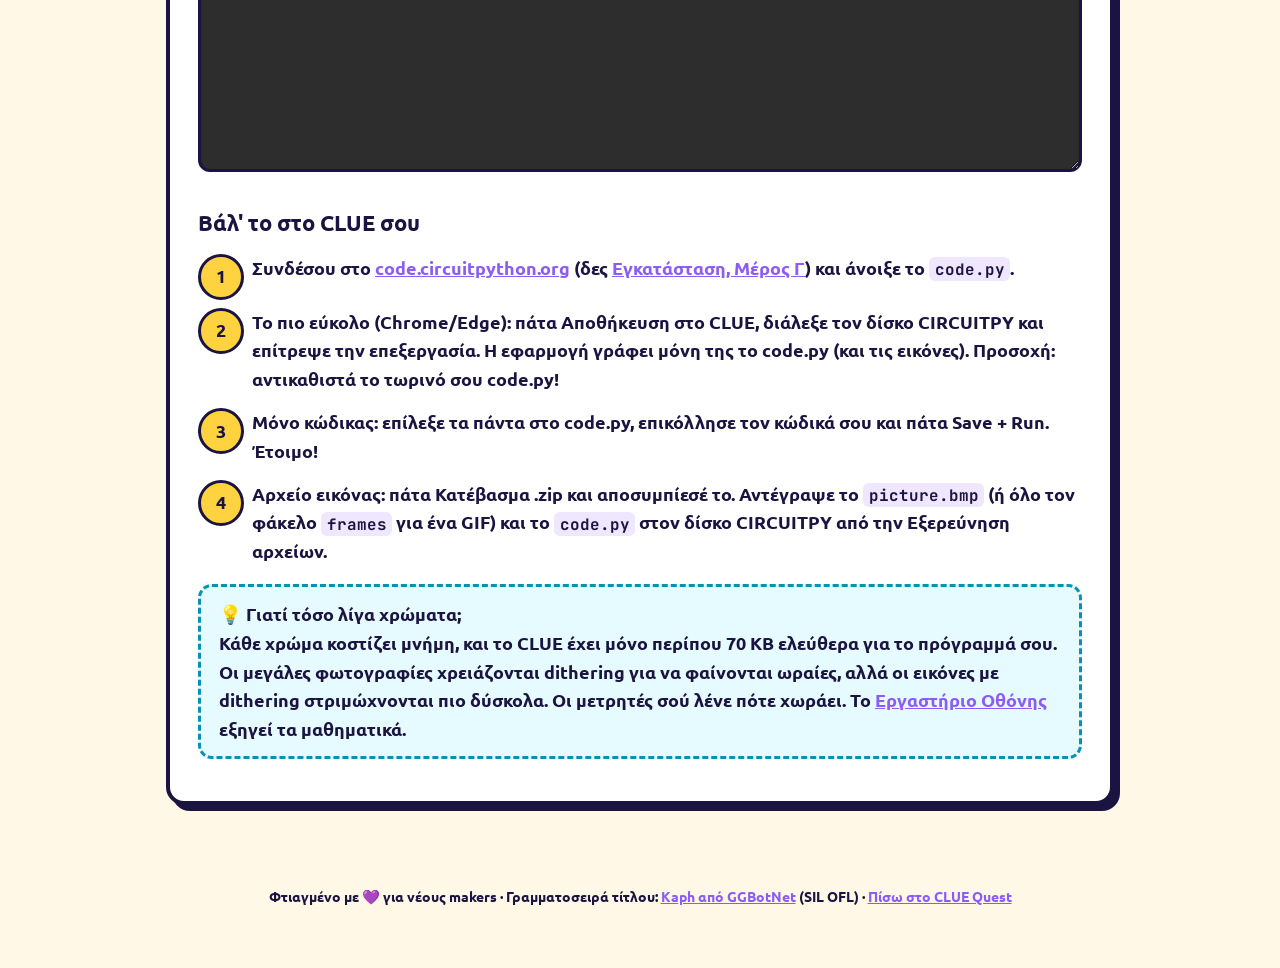
<file: el/picture.html>
<!doctype html>
<html lang="el">
<head>
<meta charset="utf-8">
<meta name="viewport" content="width=device-width, initial-scale=1">
<title>Picture Maker · CLUE Quest</title>
<meta name="description" content="Κάνε οποιαδήποτε φωτογραφία ή GIF κώδικα CircuitPython που τη δείχνει σε όλη την οθόνη του Adafruit CLUE.">
<link rel="icon" href="data:image/svg+xml,%3Csvg xmlns=%22http://www.w3.org/2000/svg%22 viewBox=%220 0 100 100%22%3E%3Ctext y=%22.9em%22 font-size=%2290%22%3E🖼️%3C/text%3E%3C/svg%3E">
<link rel="preconnect" href="https://fonts.googleapis.com">
<link rel="preconnect" href="https://fonts.gstatic.com" crossorigin>
<link href="https://fonts.googleapis.com/css2?family=Ubuntu:wght@400;500;700&family=JetBrains+Mono:wght@400;700&display=swap" rel="stylesheet">
<link rel="stylesheet" href="../style.css">
</head>
<body>

<header class="topbar">
  <a class="logo" href="./"><svg class="logo-svg" viewBox="11 73 16470 2034" style="--sw:80" role="img" aria-label="CLUE Quest"><title>CLUE Quest</title><path class="t-logo" d="M974 1973Q933 1973 806 1939Q744 1939 650.5 1905.5Q557 1872 474 1799Q389 1747 349 1680Q338 1665 322 1654Q290 1629 235 1538Q217 1507 202.0 1476.0Q187 1445 183.0 1440.5Q179 1436 111 1190Q102 1130 101 1114Q107 931 126 857Q152 790 161.0 746.0Q170 702 197 665Q256 589 369 457Q434 385 517 336Q546 317 574 297Q606 275 638 268Q663 263 734 239Q762 235 789 222Q796 219 803.0 219.0Q810 219 841.0 212.5Q872 206 903 204Q1107 204 1177 222Q1243 245 1328 285Q1378 296 1422 319Q1515 368 1571 456Q1586 478 1608 497Q1656 540 1656 579Q1656 620 1583.0 684.0Q1510 748 1377 861Q1333 940 1260 940Q1210 940 1167 898Q1145 876 1119 865Q1100 857 1082 848Q1030 821 993 821Q952 821 905 868Q887 882 877 892Q859 909 838 923Q803 944 788.5 972.0Q774 1000 746 1024Q740 1080 740 1093Q740 1135 755 1193Q790 1237 817 1269Q839 1297 880 1319Q906 1327 945 1369Q965 1379 1000 1379Q1045 1379 1083 1357Q1155 1314 1233 1283Q1250 1276 1266 1276Q1307 1276 1347 1320L1371 1344Q1413 1379 1435 1422L1514 1534Q1532 1554 1549 1575Q1577 1613 1577 1679Q1577 1697 1573.5 1713.0Q1570 1729 1555.0 1741.5Q1540 1754 1522.5 1765.0Q1505 1776 1491 1786Q1482 1793 1472 1799Q1455 1809 1442 1822Q1415 1852 1386.0 1868.0Q1357 1884 1285.0 1917.0Q1213 1950 1114.5 1961.5Q1016 1973 974 1973ZM2244.9 1958H2197.9Q2155.9 1958 2141.9 1955Q2097.9 1945 2053.9 1945Q1970.9 1945 1939.4 1876.0Q1907.9 1807 1900.9 1730Q1896.9 1664 1896.9 1598Q1896.9 1478 1907.9 1407Q1913.9 1369 1916.9 1331Q1916.9 1298 1912.9 1266.0Q1908.9 1234 1908.9 1203Q1914.9 1027 1946.9 349Q1951.9 296 1985.4 249.0Q2018.9 202 2073.9 200Q2137.9 200 2310.9 204Q2417.9 215 2465.9 215Q2544.9 215 2574.4 243.0Q2603.9 271 2603.9 321Q2603.9 337 2601.9 356Q2588.9 490 2588.9 524L2580.9 804Q2580.9 814 2572.9 917Q2569.9 918 2569.9 937Q2569.9 962 2570.4 966.5Q2570.9 971 2570.9 973Q2570.9 987 2564.9 1044Q2554.9 1125 2554.9 1169Q2554.9 1182 2556.9 1195.5Q2558.9 1209 2558.9 1221L2557.9 1291Q2557.9 1323 2574.9 1342Q2585.9 1356 2598.9 1356Q2655.9 1355 2713.9 1350Q2808.9 1339 3031.9 1330Q3053.9 1331 3075.9 1339Q3102.9 1349 3146.9 1349L3175.9 1348Q3217.9 1348 3250.9 1379.0Q3283.9 1410 3289.9 1460Q3297.9 1536 3307.9 1685Q3303.9 1790 3299.9 1824Q3291.9 1867 3250.9 1892.5Q3209.9 1918 3170.9 1918L3137.9 1916Q3108.9 1916 3080.4 1922.0Q3051.9 1928 3016.9 1928Q3002.9 1928 2987.4 1927.0Q2971.9 1926 2938.9 1926Q2914.9 1929 2891.9 1934Q2839.9 1947 2761.4 1949.5Q2682.9 1952 2662.9 1954L2622.9 1953L2324.9 1955Q2281.9 1958 2244.9 1958ZM4190.9 1963Q4147.9 1963 4049.4 1943.0Q3950.9 1923 3872.9 1857.0Q3794.9 1791 3769.4 1765.0Q3743.9 1739 3723.9 1706Q3710.9 1686 3696.9 1667Q3644.9 1599 3593.9 1447Q3582.9 1387 3569.9 1328L3570.9 1311Q3570.9 1261 3559.9 1214Q3548.9 1125 3548.9 1036Q3548.9 941 3565.9 808Q3568.9 773 3568.9 743Q3568.9 713 3565.9 683Q3563.9 614 3563.9 521Q3563.9 426 3568.9 332Q3576.9 274 3628.4 260.0Q3679.9 246 3720.9 246Q3739.9 246 3758.9 251L3799.9 240Q3806.9 240 3812.9 239Q3832.9 235 3851.9 235Q3888.9 235 3942.9 242Q3987.9 258 4014.9 258Q4024.9 258 4057.9 255Q4092.9 255 4120.9 284Q4153.9 316 4160.9 361Q4163.9 390 4168.9 420Q4189.9 552 4189.9 750Q4189.9 857 4185.9 907Q4183.9 948 4183.9 989Q4183.9 1132 4221.9 1304Q4229.9 1337 4261.9 1345.0Q4293.9 1353 4312.9 1353Q4361.9 1353 4378.9 1325Q4393.9 1301 4393.9 1241L4388.9 1123Q4384.9 899 4375.9 689Q4358.9 623 4358.9 570Q4358.9 547 4361.9 527Q4361.9 466 4369.9 404Q4377.9 361 4377.9 293Q4394.9 245 4459.9 243Q4581.9 232 4644.9 232Q4761.9 232 4875.9 248Q4922.9 257 4946.4 292.0Q4969.9 327 4973.9 372Q4976.9 404 4976.9 436Q4976.9 461 4974.9 485L4973.9 555Q4976.9 610 4982.9 665L5003.9 938Q5010.9 1012 5016.9 1087Q5016.9 1105 5014.9 1123Q5013.9 1134 5013.9 1146Q5013.9 1179 5024.9 1278Q5024.9 1304 5018.9 1372Q5005.9 1414 4997.9 1458Q4984.9 1537 4941.9 1596Q4929.9 1612 4922.9 1635Q4864.9 1781 4691.9 1875Q4670.9 1886 4613.9 1905Q4588.9 1913 4563.9 1918Q4526.9 1926 4491.9 1940Q4441.9 1960 4389.9 1960ZM5937.8 1955Q5880.8 1963 5839.8 1963Q5790.8 1963 5765.8 1951Q5753.8 1945 5742.8 1945Q5735.8 1945 5729.8 1947L5551.8 1942Q5525.8 1941 5499.8 1941Q5478.8 1941 5458.8 1948Q5429.8 1946 5405.8 1946Q5297.8 1946 5283.8 1771L5280.8 1677Q5274.8 1543 5274.8 1408Q5274.8 1258 5290.8 1107L5301.8 967Q5301.8 948 5297.8 929.5Q5293.8 911 5293.8 895V888Q5299.8 822 5299.8 755Q5302.8 597 5328.8 507Q5340.8 459 5343.8 409L5350.8 353Q5368.8 226 5475.8 206Q5494.8 206 5516.8 210Q5545.8 216 5572.8 216Q5602.8 224 5628.8 224Q5664.8 224 5691.8 208Q5701.8 200 5723.8 195L5734.8 193Q5748.8 189 5763.8 189Q5781.8 189 5800.8 195Q5847.8 185 5909.8 185Q5973.8 185 6053.8 196Q6075.8 196 6100.8 202Q6147.8 202 6195.8 208Q6248.8 213 6378.8 229Q6474.8 247 6486.8 247L6515.8 245Q6584.8 245 6626.8 293Q6658.8 328 6658.8 376Q6658.8 400 6650.8 427Q6639.8 454 6639.8 481Q6639.8 513 6635.8 544Q6642.8 557 6642.8 576Q6642.8 586 6637.8 591V659Q6637.8 681 6642.8 702.5Q6647.8 724 6647.8 741Q6647.8 772 6618.3 797.0Q6588.8 822 6564.3 831.5Q6539.8 841 6521.8 841Q6503.8 841 6484.8 835Q6361.8 792 6268.8 792Q6229.8 792 6189.8 789L6180.8 790Q6160.8 790 6139.8 780Q6104.8 774 5965.8 774L5908.8 775Q5903.8 776 5899.3 784.0Q5894.8 792 5885.3 818.0Q5875.8 844 5870.8 853Q5928.8 869 5960.8 869Q5982.8 869 6004.8 864Q6011.8 862 6019.8 862Q6035.8 869 6067.8 869Q6082.8 869 6102.8 867Q6129.8 872 6141.8 872H6150.8Q6164.8 872 6179.8 862Q6189.8 861 6199.8 861Q6233.8 861 6271.8 869Q6282.8 867 6291.8 867Q6340.8 867 6340.8 912Q6340.8 932 6332.8 955.0Q6324.8 978 6324.8 999Q6324.8 1027 6339.8 1053Q6348.8 1066 6348.8 1080Q6343.8 1117 6342.8 1154Q6340.8 1198 6334.8 1241.0Q6328.8 1284 6318.8 1305Q6296.8 1323 6269.8 1328.5Q6242.8 1334 6233.8 1334Q6202.8 1334 6176.8 1332Q6148.8 1333 6129.8 1333Q6113.8 1333 6096.8 1336Q6073.8 1340 6041.8 1340Q5994.8 1340 5966.8 1325Q5951.8 1320 5936.8 1320Q5916.8 1320 5898.8 1335Q5869.8 1356 5869.8 1383Q5869.8 1395 5874.8 1409Q5883.8 1429 5894.3 1431.0Q5904.8 1433 5912.8 1433Q5926.8 1433 5941.8 1435.5Q5956.8 1438 5974.8 1438Q6007.8 1438 6032.3 1440.5Q6056.8 1443 6072.8 1443Q6101.8 1443 6140.8 1438Q6162.8 1437 6169.8 1437L6174.8 1438Q6205.8 1437 6245.8 1427.0Q6285.8 1417 6333.8 1410Q6350.8 1403 6370.3 1389.5Q6389.8 1376 6407.8 1367.5Q6425.8 1359 6438.8 1336Q6444.8 1326 6459.8 1326Q6486.8 1326 6520.8 1343Q6546.8 1357 6562.8 1376Q6625.8 1451 6625.8 1555Q6624.8 1597 6620.8 1640Q6616.8 1677 6616.8 1715Q6616.8 1772 6635.8 1819Q6639.8 1830 6639.8 1840Q6639.8 1867 6613.8 1893Q6579.8 1928 6528.8 1940Q6503.8 1939 6478.8 1932Q6449.8 1934 6430.8 1934Q6411.8 1934 6394.8 1943Q6353.8 1948 6330.3 1951.0Q6306.8 1954 6300.8 1954Q6264.8 1954 6191.3 1958.0Q6117.8 1962 6071.8 1962Q6038.8 1962 6002.8 1956Q5995.8 1952 5985.8 1952Q5966.8 1952 5937.8 1955ZM9320.8 2017Q9295.8 2017 9270.8 2006Q9266.8 2003 9262.3 2001.5Q9257.8 2000 9253.3 1998.0Q9248.8 1996 9246.8 1993Q9220.8 1935 9111.8 1888Q9045.8 1888 9001.8 1924Q8965.8 1956 8926.8 1956Q8908.8 1956 8889.8 1948Q8852.8 1956 8814.8 1956Q8801.8 1956 8787.3 1957.5Q8772.8 1959 8757.8 1959Q8713.8 1959 8669.8 1938.5Q8625.8 1918 8508.8 1905Q8493.8 1905 8489.8 1900Q8443.8 1856 8385.8 1827Q8296.8 1779 8259.8 1724Q8237.8 1691 8212.8 1662Q8143.8 1583 8072.8 1410Q8038.8 1328 8035.8 1237L8034.8 1097Q8034.8 907 8050.8 838Q8082.8 746 8144.8 671Q8158.8 637 8200.8 585L8285.8 480Q8306.8 457 8350.8 422.5Q8394.8 388 8410.8 366Q8481.8 254 8565.8 252Q8619.8 252 8671.8 239Q8730.8 225 8775.8 225Q8812.8 225 8850.8 240Q8884.8 251 8925.3 252.5Q8965.8 254 9002.8 263Q9008.8 265 9015.8 265Q9032.8 265 9103.8 284Q9166.8 302 9173.8 315L9278.8 403Q9304.8 416 9329.8 434.0Q9354.8 452 9381.8 492Q9427.8 527 9456.8 568.5Q9485.8 610 9529.8 671Q9560.8 692 9573.8 716Q9598.8 764 9608.8 957Q9608.8 986 9602.3 1014.5Q9595.8 1043 9595.8 1071.5Q9595.8 1100 9585.8 1126.0Q9575.8 1152 9575.8 1174Q9575.8 1215 9552.8 1251Q9517.8 1325 9517.8 1382Q9605.8 1538 9648.8 1601Q9676.8 1636 9676.8 1664Q9676.8 1703 9624.8 1728Q9606.8 1736 9594.8 1751L9536.8 1827Q9488.8 1894 9436.8 1959Q9409.8 1990 9376.3 2003.5Q9342.8 2017 9320.8 2017ZM8770.8 1371Q8792.8 1371 8813.8 1369L8837.8 1368Q8867.8 1368 8913.8 1339.5Q8959.8 1311 8986.3 1270.5Q9012.8 1230 9015.8 1194L9016.8 1136Q9016.8 1067 9028.8 1000Q9030.8 986 9030.8 973Q9030.8 932 9009.8 901L8975.8 828Q8910.8 777 8847.8 777Q8815.8 777 8759.8 795Q8733.8 814 8720.8 838Q8661.8 959 8632.8 1063Q8628.8 1101 8628.8 1131Q8628.8 1164 8633.8 1188Q8633.8 1226 8654.8 1263Q8725.8 1368 8755.8 1371ZM10513.7 1963Q10470.7 1963 10372.2 1943.0Q10273.7 1923 10195.7 1857.0Q10117.7 1791 10092.2 1765.0Q10066.7 1739 10046.7 1706Q10033.7 1686 10019.7 1667Q9967.7 1599 9916.7 1447Q9905.7 1387 9892.7 1328L9893.7 1311Q9893.7 1261 9882.7 1214Q9871.7 1125 9871.7 1036Q9871.7 941 9888.7 808Q9891.7 773 9891.7 743Q9891.7 713 9888.7 683Q9886.7 614 9886.7 521Q9886.7 426 9891.7 332Q9899.7 274 9951.2 260.0Q10002.7 246 10043.7 246Q10062.7 246 10081.7 251L10122.7 240Q10129.7 240 10135.7 239Q10155.7 235 10174.7 235Q10211.7 235 10265.7 242Q10310.7 258 10337.7 258Q10347.7 258 10380.7 255Q10415.7 255 10443.7 284Q10476.7 316 10483.7 361Q10486.7 390 10491.7 420Q10512.7 552 10512.7 750Q10512.7 857 10508.7 907Q10506.7 948 10506.7 989Q10506.7 1132 10544.7 1304Q10552.7 1337 10584.7 1345.0Q10616.7 1353 10635.7 1353Q10684.7 1353 10701.7 1325Q10716.7 1301 10716.7 1241L10711.7 1123Q10707.7 899 10698.7 689Q10681.7 623 10681.7 570Q10681.7 547 10684.7 527Q10684.7 466 10692.7 404Q10700.7 361 10700.7 293Q10717.7 245 10782.7 243Q10904.7 232 10967.7 232Q11084.7 232 11198.7 248Q11245.7 257 11269.2 292.0Q11292.7 327 11296.7 372Q11299.7 404 11299.7 436Q11299.7 461 11297.7 485L11296.7 555Q11299.7 610 11305.7 665L11326.7 938Q11333.7 1012 11339.7 1087Q11339.7 1105 11337.7 1123Q11336.7 1134 11336.7 1146Q11336.7 1179 11347.7 1278Q11347.7 1304 11341.7 1372Q11328.7 1414 11320.7 1458Q11307.7 1537 11264.7 1596Q11252.7 1612 11245.7 1635Q11187.7 1781 11014.7 1875Q10993.7 1886 10936.7 1905Q10911.7 1913 10886.7 1918Q10849.7 1926 10814.7 1940Q10764.7 1960 10712.7 1960ZM12260.7 1955Q12203.7 1963 12162.7 1963Q12113.7 1963 12088.7 1951Q12076.7 1945 12065.7 1945Q12058.7 1945 12052.7 1947L11874.7 1942Q11848.7 1941 11822.7 1941Q11801.7 1941 11781.7 1948Q11752.7 1946 11728.7 1946Q11620.7 1946 11606.7 1771L11603.7 1677Q11597.7 1543 11597.7 1408Q11597.7 1258 11613.7 1107L11624.7 967Q11624.7 948 11620.7 929.5Q11616.7 911 11616.7 895V888Q11622.7 822 11622.7 755Q11625.7 597 11651.7 507Q11663.7 459 11666.7 409L11673.7 353Q11691.7 226 11798.7 206Q11817.7 206 11839.7 210Q11868.7 216 11895.7 216Q11925.7 224 11951.7 224Q11987.7 224 12014.7 208Q12024.7 200 12046.7 195L12057.7 193Q12071.7 189 12086.7 189Q12104.7 189 12123.7 195Q12170.7 185 12232.7 185Q12296.7 185 12376.7 196Q12398.7 196 12423.7 202Q12470.7 202 12518.7 208Q12571.7 213 12701.7 229Q12797.7 247 12809.7 247L12838.7 245Q12907.7 245 12949.7 293Q12981.7 328 12981.7 376Q12981.7 400 12973.7 427Q12962.7 454 12962.7 481Q12962.7 513 12958.7 544Q12965.7 557 12965.7 576Q12965.7 586 12960.7 591V659Q12960.7 681 12965.7 702.5Q12970.7 724 12970.7 741Q12970.7 772 12941.2 797.0Q12911.7 822 12887.2 831.5Q12862.7 841 12844.7 841Q12826.7 841 12807.7 835Q12684.7 792 12591.7 792Q12552.7 792 12512.7 789L12503.7 790Q12483.7 790 12462.7 780Q12427.7 774 12288.7 774L12231.7 775Q12226.7 776 12222.2 784.0Q12217.7 792 12208.2 818.0Q12198.7 844 12193.7 853Q12251.7 869 12283.7 869Q12305.7 869 12327.7 864Q12334.7 862 12342.7 862Q12358.7 869 12390.7 869Q12405.7 869 12425.7 867Q12452.7 872 12464.7 872H12473.7Q12487.7 872 12502.7 862Q12512.7 861 12522.7 861Q12556.7 861 12594.7 869Q12605.7 867 12614.7 867Q12663.7 867 12663.7 912Q12663.7 932 12655.7 955.0Q12647.7 978 12647.7 999Q12647.7 1027 12662.7 1053Q12671.7 1066 12671.7 1080Q12666.7 1117 12665.7 1154Q12663.7 1198 12657.7 1241.0Q12651.7 1284 12641.7 1305Q12619.7 1323 12592.7 1328.5Q12565.7 1334 12556.7 1334Q12525.7 1334 12499.7 1332Q12471.7 1333 12452.7 1333Q12436.7 1333 12419.7 1336Q12396.7 1340 12364.7 1340Q12317.7 1340 12289.7 1325Q12274.7 1320 12259.7 1320Q12239.7 1320 12221.7 1335Q12192.7 1356 12192.7 1383Q12192.7 1395 12197.7 1409Q12206.7 1429 12217.2 1431.0Q12227.7 1433 12235.7 1433Q12249.7 1433 12264.7 1435.5Q12279.7 1438 12297.7 1438Q12330.7 1438 12355.2 1440.5Q12379.7 1443 12395.7 1443Q12424.7 1443 12463.7 1438Q12485.7 1437 12492.7 1437L12497.7 1438Q12528.7 1437 12568.7 1427.0Q12608.7 1417 12656.7 1410Q12673.7 1403 12693.2 1389.5Q12712.7 1376 12730.7 1367.5Q12748.7 1359 12761.7 1336Q12767.7 1326 12782.7 1326Q12809.7 1326 12843.7 1343Q12869.7 1357 12885.7 1376Q12948.7 1451 12948.7 1555Q12947.7 1597 12943.7 1640Q12939.7 1677 12939.7 1715Q12939.7 1772 12958.7 1819Q12962.7 1830 12962.7 1840Q12962.7 1867 12936.7 1893Q12902.7 1928 12851.7 1940Q12826.7 1939 12801.7 1932Q12772.7 1934 12753.7 1934Q12734.7 1934 12717.7 1943Q12676.7 1948 12653.2 1951.0Q12629.7 1954 12623.7 1954Q12587.7 1954 12514.2 1958.0Q12440.7 1962 12394.7 1962Q12361.7 1962 12325.7 1956Q12318.7 1952 12308.7 1952Q12289.7 1952 12260.7 1955ZM13822.6 1973Q13792.6 1973 13736.6 1959L13729.6 1958Q13719.6 1958 13708.6 1963Q13682.6 1954 13670.6 1954Q13661.6 1954 13653.6 1957Q13635.6 1952 13619.6 1952Q13588.6 1952 13559.6 1942L13531.6 1936Q13497.6 1921 13479.6 1921L13467.6 1922Q13453.6 1916 13440.6 1916Q13395.6 1916 13369.6 1874Q13343.6 1836 13343.6 1804Q13343.6 1779 13361.6 1754Q13374.6 1737 13376.6 1716Q13378.6 1631 13425.6 1556Q13441.6 1530 13444.6 1495Q13446.6 1476 13451.6 1457Q13486.6 1362 13593.6 1362Q13624.6 1362 13654.6 1375Q13752.6 1422 13854.6 1459Q13858.6 1460 13864.6 1460Q13894.6 1460 13913.6 1445Q13915.6 1443 13915.6 1438Q13915.6 1431 13912.6 1418Q13892.6 1384 13872.6 1381Q13819.6 1369 13772.6 1341Q13702.6 1302 13646.6 1299Q13603.6 1295 13561.6 1273Q13543.6 1264 13524.6 1257Q13508.6 1247 13503.6 1247L13486.6 1248Q13440.6 1238 13414.6 1214Q13382.6 1196 13360.6 1156Q13346.6 1133 13331.6 1113Q13290.6 1059 13269.6 998.0Q13248.6 937 13231.6 865Q13225.6 843 13225.6 828Q13225.6 789 13230.6 771Q13231.6 729 13242.6 704.5Q13253.6 680 13255.6 654Q13278.6 609 13313.6 547Q13396.6 401 13498.6 346Q13589.6 296 13686.1 261.0Q13782.6 226 13889.6 222L13972.6 219Q14025.6 215 14078.6 215Q14116.6 215 14154.6 217Q14235.6 226 14313.6 255Q14374.6 274 14425.6 298L14469.6 317Q14535.6 347 14535.6 399Q14535.6 425 14518.6 457Q14507.6 472 14502.6 485Q14432.6 768 14432.6 782L14433.6 793Q14433.6 812 14427.6 816Q14415.6 822 14393.6 822Q14374.6 822 14363.6 824Q14330.6 833 14299.6 833Q14232.6 833 14119.6 774Q14110.6 771 14100.6 771Q14078.6 771 14055.6 790L14048.6 809L14056.6 822Q14077.6 856 14266.6 913Q14318.6 925 14383.6 971Q14404.6 987 14426.6 995Q14468.6 1010 14489.6 1034Q14569.6 1137 14588.6 1152Q14599.6 1152 14608.6 1156Q14636.6 1198 14637.6 1205Q14655.6 1256 14663.6 1392Q14662.6 1434 14650.6 1477Q14644.6 1500 14640.6 1523Q14627.6 1618 14556.6 1683Q14530.6 1707 14525.6 1724Q14508.6 1796 14459.1 1830.0Q14409.6 1864 14342.6 1896L14312.6 1916Q14244.6 1948 14186.6 1948L14112.6 1947Q14096.6 1947 14082.6 1951Q14023.6 1970 13983.6 1970L13921.6 1969Q13913.6 1966 13904.6 1966.0Q13895.6 1966 13864.6 1964Q13842.6 1971 13822.6 1973ZM15607.6 1973Q15582.6 1972 15554.6 1972Q15492.6 1972 15439.6 1965Q15379.6 1956 15325.6 1919Q15252.6 1860 15252.6 1712Q15252.6 1674 15260.6 1636Q15284.6 1543 15284.6 1446L15283.6 1400Q15279.6 1351 15279.6 1302L15281.6 1204L15279.6 1108Q15279.6 1011 15299.6 914Q15302.6 900 15302.6 888Q15302.6 816 15211.6 804Q15099.6 788 14993.6 753Q14953.6 738 14927.6 677Q14905.6 616 14905.1 582.0Q14904.6 548 14904.6 542Q14904.6 484 14914.6 425Q14922.6 364 14925.6 303Q14929.6 257 14958.1 226.0Q14986.6 195 15031.6 191L15072.6 188Q15129.6 181 15187.6 181Q15215.6 181 15246.1 184.0Q15276.6 187 15307.6 187Q15367.6 187 15426.6 173Q15438.6 171 15449.6 171L15520.6 170Q15524.6 170 15531.1 171.0Q15537.6 172 15548.6 172Q15553.6 172 15557.6 170Q15591.6 163 15624.6 163Q15661.6 163 15719.1 167.5Q15776.6 172 15813.6 172Q15859.6 172 15905.6 181Q15945.6 189 15985.6 189Q16009.6 189 16037.6 186Q16070.6 186 16101.6 196Q16118.6 202 16135.6 205Q16147.6 207 16158.6 211Q16179.6 218 16200.6 218L16252.6 214Q16314.6 214 16349.6 246Q16390.6 285 16390.6 345Q16390.6 359 16385.6 377L16387.6 431L16386.6 450Q16386.6 457 16387.6 460V532Q16387.6 575 16370.6 627L16359.6 671Q16342.6 759 16282.6 783Q16247.6 798 16133.6 800Q16082.6 802 16031.6 806Q15979.6 815 15979.6 872Q15979.6 888 15983.6 908Q15995.6 952 15995.6 996Q15995.6 1050 15983.6 1130Q15973.6 1208 15953.6 1412Q15950.6 1436 15946.6 1459Q15939.6 1499 15937.6 1538Q15937.6 1580 15940.6 1621Q15944.6 1675 15944.6 1755Q15944.6 1807 15941.6 1858Q15940.6 1872 15931.1 1887.5Q15921.6 1903 15908.6 1910Q15782.6 1973 15607.6 1973Z"/></svg></a>
  <nav><a href="./">Αποστολές</a><a href="screen.html">Εργαστήριο Οθόνης</a><a href="picture.html">Picture Maker</a></nav>
  <a class="lang" href="../picture.html" lang="en">🌍 English</a>
</header>

<main class="wrap">
  <div class="pm-hero">
    <span class="sticker">Εφαρμογή 🖼️</span>
    <h1>Picture <span>Maker</span></h1>
    <p class="lead">Διάλεξε μια φωτογραφία, ένα GIF ή βγάλε μια selfie. Η εφαρμογή τη μικραίνει για να χωρέσει στην οθόνη 240 × 240 του CLUE, διαλέγει τα καλύτερα χρώματα και γράφει τον κώδικα CircuitPython για σένα. Θέλεις να μάθεις πώς δουλεύει; Διάβασε το <a href="screen.html">Εργαστήριο Οθόνης</a>.</p>
  </div>

  <div class="pm-grid">
    <section class="card" style="--c:var(--cyan)" id="controls">
      <span class="tag">1 · Εικόνα</span>
      <label class="drop" id="drop">
        <input type="file" id="file" accept="image/*">
        <span class="big">📂</span><b>Ρίξε εδώ μια φωτογραφία ή ένα GIF</b><small>ή κάνε κλικ για να διαλέξεις</small>
      </label>
      <p class="pm-row"><button class="btn small" id="camBtn" type="button">📷 Χρησιμοποίησε την κάμερα</button> <small id="srcInfo"></small></p>
      <div id="camBox" hidden><video id="video" autoplay playsinline muted></video><button class="btn small" id="snapBtn" type="button">📸 Κλικ!</button></div>

      <h3>2 · Ρυθμίσεις</h3>
      <label class="pm-field">Μέγεθος
        <select id="size">
          <option value="240">240 × 240: καθαρή (κάθε pixel)</option>
          <option value="120" selected>120 × 120: χοντροκομμένη (κάθε pixel ×2)</option>
          <option value="80">80 × 80: ρετρό (κάθε pixel ×3)</option>
          <option value="60">60 × 60: pixel art (κάθε pixel ×4)</option>
        </select></label>
      <label class="pm-field">Χρώματα: <b id="colorsVal"></b>
        <input type="range" id="colors" min="2" max="256" value="16"></label>
      <label class="pm-field">Προσαρμογή
        <select id="fit">
          <option value="fill">Γέμισε την οθόνη (κόψε τις άκρες)</option>
          <option value="fit">Δείξε τα πάντα (βάλε μπάρες)</option>
          <option value="stretch">Τέντωσε (στρίμωξέ τη)</option>
        </select></label>
      <label class="pm-field">Χρώμα μπάρας <input type="color" id="bg" value="#000000"></label>
      <label class="pm-check"><input type="checkbox" id="dither" checked> Dithering (ανακάτεμα από τελείες για να φαίνονται περισσότερα χρώματα)</label>
      <label class="pm-field" id="frameRow" hidden>Καρέ του GIF που θα χρησιμοποιηθούν: <b id="framesVal"></b>
        <input type="range" id="frames" min="1" max="30" value="8"></label>

      <h3>3 · Πώς θα το στείλεις</h3>
      <label class="pm-check"><input type="radio" name="mode" value="code" checked> <span><b>Μόνο κώδικας</b>: επικόλλησέ τον στο code.py, δεν χρειάζεται να ανεβάσεις τίποτα άλλο. Δουλεύει και για GIF.</span></label>
      <label class="pm-check"><input type="radio" name="mode" value="file"> <span><b>Αρχείο εικόνας + κώδικας</b>: η καλύτερη ποιότητα (έως 256 χρώματα σε 240 × 240). Τα GIF γίνονται ένα .bmp για κάθε καρέ και παίζουν πιο αργά, σαν slideshow.</span></label>
      <button class="btn small" id="autoBtn" type="button">✨ Αυτόματη προσαρμογή για το CLUE</button>
    </section>

    <section class="card" style="--c:var(--pink)">
      <span class="tag">Προεπισκόπηση</span>
      <div class="clue-frame"><canvas id="preview" width="480" height="480"></canvas></div>
      <p class="status" id="status"></p>
      <div class="meter"><span id="sizeLbl">Μέγεθος code.py</span><div class="bar"><div id="sizeBar"></div></div><small id="sizeTxt"></small></div>
      <div class="meter"><span id="ramLbl">Μνήμη CLUE</span><div class="bar"><div id="ramBar"></div></div><small id="ramTxt"></small></div>
      <p><small>Χρώματα στην παλέτα: <b id="palInfo">–</b>. Η προεπισκόπηση χρησιμοποιεί τα πραγματικά χρώματα RGB565 της οθόνης.</small></p>
    </section>
  </div>

  <section class="card" style="--c:var(--yellow)">
    <span class="tag">4 · Ο κώδικάς σου</span>
    <p class="pm-row">
      <button class="btn small" id="copyBtn" type="button">📋 Αντιγραφή κώδικα</button>
      <button class="btn small" id="dlBtn" type="button">💾 Κατέβασε το code.py</button>
      <button class="btn small" id="saveBtn" type="button">🔌 Αποθήκευση στο CLUE</button>
      <button class="btn small" id="zipBtn" type="button" hidden>📦 Κατέβασμα .zip</button>
    </p>
    <textarea id="code" readonly spellcheck="false" aria-label="Κώδικας CircuitPython που δημιουργήθηκε"></textarea>
    <h3>Βάλ' το στο CLUE σου</h3>
    <ol class="steps">
      <li>Συνδέσου στο <a href="https://code.circuitpython.org/" target="_blank" rel="noopener">code.circuitpython.org</a> (δες <a href="./#setup">Εγκατάσταση, Μέρος Γ</a>) και άνοιξε το <code>code.py</code>.</li>
      <li><b>Το πιο εύκολο (Chrome/Edge):</b> πάτα <b>Αποθήκευση στο CLUE</b>, διάλεξε τον δίσκο <b>CIRCUITPY</b> και επίτρεψε την επεξεργασία. Η εφαρμογή γράφει μόνη της το code.py (και τις εικόνες). Προσοχή: αντικαθιστά το τωρινό σου code.py!</li>
      <li><b>Μόνο κώδικας:</b> επίλεξε τα πάντα στο code.py, επικόλλησε τον κώδικά σου και πάτα <b>Save + Run</b>. Έτοιμο!</li>
      <li><b>Αρχείο εικόνας:</b> πάτα <b>Κατέβασμα .zip</b> και αποσυμπίεσέ το. Αντέγραψε το <code>picture.bmp</code> (ή όλο τον φάκελο <code>frames</code> για ένα GIF) και το <code>code.py</code> στον δίσκο CIRCUITPY από την Εξερεύνηση αρχείων.</li>
    </ol>
    <div class="box tip"><b>💡 Γιατί τόσο λίγα χρώματα;</b><br>Κάθε χρώμα κοστίζει μνήμη, και το CLUE έχει μόνο περίπου 70 KB ελεύθερα για το πρόγραμμά σου. Οι μεγάλες φωτογραφίες χρειάζονται dithering για να φαίνονται ωραίες, αλλά οι εικόνες με dithering στριμώχνονται πιο δύσκολα. Οι μετρητές σού λένε πότε χωράει. Το <a href="screen.html#memory">Εργαστήριο Οθόνης</a> εξηγεί τα μαθηματικά.</div>
  </section>
</main>

<footer>Φτιαγμένο με 💜 για νέους makers · Γραμματοσειρά τίτλου: <a href="https://ggbot.net" target="_blank" rel="noopener">Kaph από GGBotNet</a> (SIL OFL) · <a href="./">Πίσω στο CLUE Quest</a></footer>
<script src="../picture.js"></script>
</body>
</html>
</file>
<file: style.css>
[hidden]{display:none!important}
:root{
  --ink:#1b1340; --paper:#fff8e7; --card:#ffffff;
  --pink:#ff4fa3; --cyan:#22d3ee; --yellow:#ffd23f; --green:#3ee07a; --purple:#8b5cf6; --orange:#ff8a3d; --blue:#3b82f6; --red:#ff4d4d;
  --shadow:6px 6px 0 var(--ink);
  --radius:18px;
}
*{box-sizing:border-box}
html{scroll-behavior:smooth;scroll-padding-top:calc(var(--tb,62px) + var(--tabsh,0px) + 12px)}
body{margin:0;font-family:Ubuntu,system-ui,sans-serif;font-weight:700;font-size:18px;line-height:1.6;color:var(--ink);background:var(--paper);
  background-image:radial-gradient(var(--ink) 1px,transparent 1.5px);background-size:28px 28px;background-attachment:fixed}
h1,h2,h3{font-family:Ubuntu,system-ui,sans-serif;line-height:1.1;margin:.2em 0 .4em}
h2{font-size:2.2rem} h3{font-size:1.4rem;margin-top:1.4em}
h4{font-family:Ubuntu,system-ui,sans-serif;font-size:1.15rem;margin:1.2em 0 .2em}
a{color:var(--purple);font-weight:700;overflow-wrap:anywhere}
code{font-family:"JetBrains Mono",monospace;font-size:.88em;background:#efe6ff;padding:.1em .35em;border-radius:6px}
pre[class*=language-]{border:3px solid var(--ink);border-radius:14px;box-shadow:4px 4px 0 var(--ink);margin:1em 0;font-size:15px}
pre code{background:none;padding:0}
.wrap{max-width:980px;margin:0 auto;padding-inline:16px}

/* top bar */
.topbar{position:sticky;top:0;z-index:50;background:var(--ink);color:#fff;padding:10px 16px;padding-top:calc(10px + env(safe-area-inset-top,0px));display:flex;gap:14px;align-items:center;flex-wrap:wrap}
.topbar .logo{font-family:Ubuntu;font-size:1.4rem;color:var(--yellow);text-decoration:none}
.xp{flex:1;min-width:180px;display:flex;align-items:center;gap:10px;font-weight:900;font-size:.9rem}
.xpbar{flex:1;height:18px;background:#3a2f70;border-radius:99px;border:2px solid #fff;overflow:hidden}
.xpfill{height:100%;width:0;background:linear-gradient(90deg,var(--pink),var(--yellow),var(--green));transition:width .6s cubic-bezier(.3,1.6,.5,1)}
.topbar nav{display:flex;gap:6px;flex-wrap:wrap}
.topbar nav a{color:#fff;text-decoration:none;font-size:.85rem;padding:4px 10px;border:2px solid #fff;border-radius:99px}
.topbar nav a:hover{background:var(--pink)}

/* hero */
.hero{padding:48px 0 24px;display:grid;grid-template-columns:1.2fr 1fr;gap:32px;align-items:center}
.hero h1{font-size:clamp(2.6rem,7vw,4.6rem);margin:0}
.hero h1 span{color:var(--pink);-webkit-text-stroke:2px var(--ink);text-shadow:4px 4px 0 var(--ink)}
.hero p.lead{font-size:1.25rem}
.sticker{display:inline-block;background:var(--yellow);border:3px solid var(--ink);border-radius:99px;padding:4px 14px;font-weight:900;transform:rotate(-3deg);box-shadow:3px 3px 0 var(--ink)}
.btn{display:inline-block;background:var(--pink);color:#fff;font-weight:900;font-size:1.1rem;text-decoration:none;border:3px solid var(--ink);border-radius:14px;padding:10px 20px;box-shadow:var(--shadow);transition:transform .1s, box-shadow .1s;cursor:pointer;font-family:inherit}
.btn:hover{transform:translate(-2px,-2px);box-shadow:8px 8px 0 var(--ink)}
.btn:active{transform:translate(4px,4px);box-shadow:2px 2px 0 var(--ink)}
.clue-svg{width:100%;max-width:400px;filter:drop-shadow(8px 8px 0 var(--ink));animation:float 4s ease-in-out infinite}
@keyframes float{50%{transform:translateY(-10px) rotate(-2deg)}}
#screenText{animation:blink 1.2s steps(2) infinite}
@keyframes blink{50%{opacity:.25}}

/* cards */
section.card{background:var(--card);border:4px solid var(--ink);border-radius:var(--radius);box-shadow:var(--shadow);padding:24px 28px;margin:40px 0;position:relative}
.card .tag{position:absolute;top:-18px;left:20px;background:var(--c,var(--cyan));border:3px solid var(--ink);border-radius:10px;padding:2px 12px;font-family:Ubuntu;font-weight:800;box-shadow:3px 3px 0 var(--ink)}
.card h2 .emoji{font-size:1.1em;display:inline-block;margin-right:.2em}
.card.done{background:#eafff0}
.card.done .tag::after{content:" ✔"}
.mission-head{display:flex;justify-content:space-between;gap:12px;flex-wrap:wrap;align-items:baseline}
.xpchip{font-weight:900;background:var(--ink);color:var(--yellow);border-radius:99px;padding:2px 12px;font-size:.9rem}

.box{border:3px dashed var(--ink);border-radius:14px;padding:12px 18px;margin:1em 0;background:#fffbea}
.box.tip{background:#e6fbff;border-color:#0891b2}
.box.warn{background:#fff0f0;border-color:var(--red)}
.box.challenge{background:#f3edff;border-style:solid;border-color:var(--purple)}
.box > b:first-child{font-family:Ubuntu;font-size:1.15rem}

ol.steps{counter-reset:s;list-style:none;padding-left:0}
ol.steps>li{counter-increment:s;position:relative;padding-left:54px;margin:14px 0;min-height:40px}
ol.steps>li::before{content:counter(s);position:absolute;left:0;top:0;width:40px;height:40px;border-radius:50%;background:var(--yellow);border:3px solid var(--ink);display:grid;place-items:center;font-weight:900;font-family:Ubuntu}

.grid{display:grid;grid-template-columns:repeat(auto-fit,minmax(200px,1fr));gap:14px;margin:1em 0}
.part{border:3px solid var(--ink);border-radius:14px;padding:12px;background:#fff;box-shadow:3px 3px 0 var(--ink)}
.part .big{font-size:2rem}
.part b{display:block;font-family:Ubuntu;font-size:1.1rem}
.part small{display:block;color:#5b537f}

.tbl{overflow-x:auto}
table{border-collapse:collapse;width:100%;font-size:.95rem}
th,td{border:2px solid var(--ink);padding:6px 10px;text-align:left;vertical-align:top}
th{background:var(--yellow);font-family:Ubuntu}
tr:nth-child(even) td{background:#faf5ff}

.done-btn{margin-top:14px;background:var(--green);color:var(--ink)}
.card.done .done-btn{background:#fff}
.copy{position:absolute;top:8px;right:8px;font:700 12px Ubuntu;background:var(--yellow);border:2px solid var(--ink);border-radius:8px;padding:2px 8px;cursor:pointer}
.codewrap{position:relative}

details{border:3px solid var(--ink);border-radius:12px;padding:8px 14px;margin:.8em 0;background:#fff}
summary{cursor:pointer;font-weight:900}

.pop{position:fixed;pointer-events:none;font-size:28px;z-index:99;animation:pop 1s ease-out forwards}
@keyframes pop{to{transform:translate(var(--dx),var(--dy)) rotate(var(--r));opacity:0}}

.trophy{text-align:center;font-size:1.3rem}
.trophy .big{font-size:5rem;display:block}
footer{text-align:center;padding:40px 16px 60px;font-size:.9rem}

@media (max-width:760px){
  .hero{grid-template-columns:1fr;text-align:center}
  .clue-svg{max-width:280px;margin:auto;display:block}
  section.card{padding:20px 16px}
  h2{font-size:1.8rem}
  .topbar nav{display:none}
  .topbar{gap:8px}
  .topbar .logo{font-size:1.1rem}
  .xp{min-width:0;gap:6px}
  .lang{padding:3px 10px;font-size:.85rem}
}
@media (prefers-reduced-motion:reduce){*{animation:none!important;transition:none!important}}
.lang{margin-left:auto;background:var(--yellow);color:var(--ink);font-weight:900;text-decoration:none;border:3px solid #fff;border-radius:99px;padding:4px 14px;box-shadow:3px 3px 0 var(--pink);white-space:nowrap}
.lang:hover{background:var(--pink);color:#fff}

/* Picture Maker + Screen Lab */
.pm-hero{padding:32px 0 0}
.pm-hero h1{font-size:clamp(2.4rem,6vw,3.8rem);margin:0}
.pm-hero h1 span{color:var(--pink);-webkit-text-stroke:2px var(--ink);text-shadow:4px 4px 0 var(--ink)}
.pm-grid{display:grid;grid-template-columns:1.1fr 1fr;gap:24px;align-items:start}
.pm-grid section.card{margin:32px 0 0}
.btn.small{font-size:.95rem;padding:6px 14px;box-shadow:4px 4px 0 var(--ink);margin:4px 6px 4px 0}
.drop{display:block;text-align:center;border:3px dashed var(--ink);border-radius:14px;padding:18px;cursor:pointer;background:#f0fcff}
.drop.over{background:#fff0f8;border-color:var(--pink)}
.drop input{position:absolute;opacity:0;width:1px;height:1px}
.drop .big{font-size:2.4rem;display:block}
.drop b,.drop small{display:block}
.pm-row{display:flex;flex-wrap:wrap;align-items:center;gap:6px}
.pm-field{display:block;margin:10px 0;font-weight:700}
.pm-field select,.pm-field input[type=range]{display:block;width:100%;margin-top:4px;font:inherit;font-weight:400;padding:4px;border:2px solid var(--ink);border-radius:8px;background:#fff}
.pm-field input[type=range]{accent-color:var(--pink);padding:0;border:0}
.pm-field input[type=color]{vertical-align:middle;border:2px solid var(--ink);border-radius:6px;width:44px;height:28px}
.pm-check{display:flex;gap:8px;align-items:flex-start;margin:8px 0}
.pm-check input{margin-top:6px;accent-color:var(--pink)}
#camBox video{width:100%;border:3px solid var(--ink);border-radius:12px}
.clue-frame{background:#1e2a55;border:5px solid var(--ink);border-radius:26px;padding:22px;box-shadow:var(--shadow);max-width:360px;margin:8px auto}
.clue-frame canvas{display:block;width:100%;aspect-ratio:1;background:#000;border:4px solid #111;border-radius:6px;image-rendering:pixelated}
.status{font-weight:900;border-radius:10px;padding:8px 12px;border:3px solid var(--ink);background:#fff}
.status.ok{background:#dcfce7}.status.warn{background:#fef9c3}.status.bad{background:#fee2e2}
.meter{display:grid;grid-template-columns:110px 1fr auto;gap:8px;align-items:center;font-weight:700;font-size:.9rem;margin:6px 0}
.meter .bar{height:14px;border:2px solid var(--ink);border-radius:99px;overflow:hidden;background:#fff}
.meter .bar div{height:100%;width:0;background:linear-gradient(90deg,var(--green),var(--yellow),var(--red));transition:width .3s}
#code{width:100%;height:280px;font:13px/1.4 "JetBrains Mono",monospace;border:3px solid var(--ink);border-radius:12px;padding:10px;background:#2d2d2d;color:#e6e6e6;resize:vertical}
@media (max-width:760px){.pm-grid{grid-template-columns:1fr}.meter{grid-template-columns:90px 1fr}.meter small{grid-column:1/-1}}
.lab{display:flex;flex-wrap:wrap;gap:20px;align-items:center;margin:1em 0}
#coordCanvas{width:min(100%,360px);aspect-ratio:1;border:4px solid var(--ink);border-radius:10px;image-rendering:pixelated;cursor:crosshair;touch-action:none}
.lab-read p{margin:.3em 0;font-size:1.1rem}
.mixer label{display:block;font-weight:700}
.mixer input[type=range]{width:min(260px,70vw);vertical-align:middle}
#mr{accent-color:#e11d48}#mg{accent-color:#16a34a}#mb{accent-color:#2563eb}
.swatches{display:flex;gap:14px;text-align:center}
.sw{width:110px;height:110px;border:4px solid var(--ink);border-radius:14px;box-shadow:4px 4px 0 var(--ink)}
.cake{display:flex;flex-direction:column;gap:6px;max-width:520px;margin:1em auto}
.cake div{background:var(--c);border:3px solid var(--ink);border-radius:12px;padding:8px 14px;box-shadow:3px 3px 0 var(--ink)}
.cake b{font-family:"JetBrains Mono",monospace;margin-right:8px}
.cake div:nth-child(2){margin-left:20px}.cake div:nth-child(3){margin-left:40px}.cake div:nth-child(4){margin-left:60px}.cake div:nth-child(5){margin-left:80px}
@media (max-width:760px){.cake div{margin-left:0!important}}

/* "CLUE Quest" title: Kaph font (SIL OFL, GGBotNet) turned into inline SVG outlines */
.title-svg{display:inline-block;height:.9em;width:auto;max-width:100%;overflow:visible;vertical-align:middle}
.title-svg .t-ink{fill:var(--ink)}
.title-svg .t-pop{fill:var(--pink);stroke:var(--ink);stroke-width:var(--sw,80);paint-order:stroke;filter:drop-shadow(4px 4px 0 var(--ink))}
.logo-svg{display:block;height:1.05em;width:auto;overflow:visible}
.logo-svg .t-logo{fill:var(--yellow)}

/* Level tabs on the main page */
.tabs{position:sticky;top:var(--tb,62px);z-index:40;display:flex;gap:8px;overflow-x:auto;padding:10px 4px 12px;margin:8px 0 -12px;background:var(--paper);scrollbar-width:thin}
.tab{flex:0 0 auto;display:flex;flex-direction:column;align-items:center;gap:2px;min-width:74px;font:700 .78rem Ubuntu,system-ui,sans-serif;color:var(--ink);background:#fff;border:3px solid var(--ink);border-radius:12px;padding:6px 8px;box-shadow:3px 3px 0 var(--ink);cursor:pointer;position:relative}
.tab-emoji{font-size:1.3rem;line-height:1}
.tab:hover{background:#fff3d6}
.tab[aria-selected=true]{background:var(--yellow);transform:translateY(-2px);box-shadow:3px 5px 0 var(--ink)}
.tab.tab-done::after{content:"✔";position:absolute;top:-8px;right:-8px;background:var(--green);border:2px solid var(--ink);border-radius:50%;width:20px;height:20px;font-size:.7rem;display:grid;place-items:center}
.next-btn{margin-left:10px;background:var(--purple)}
</file>
